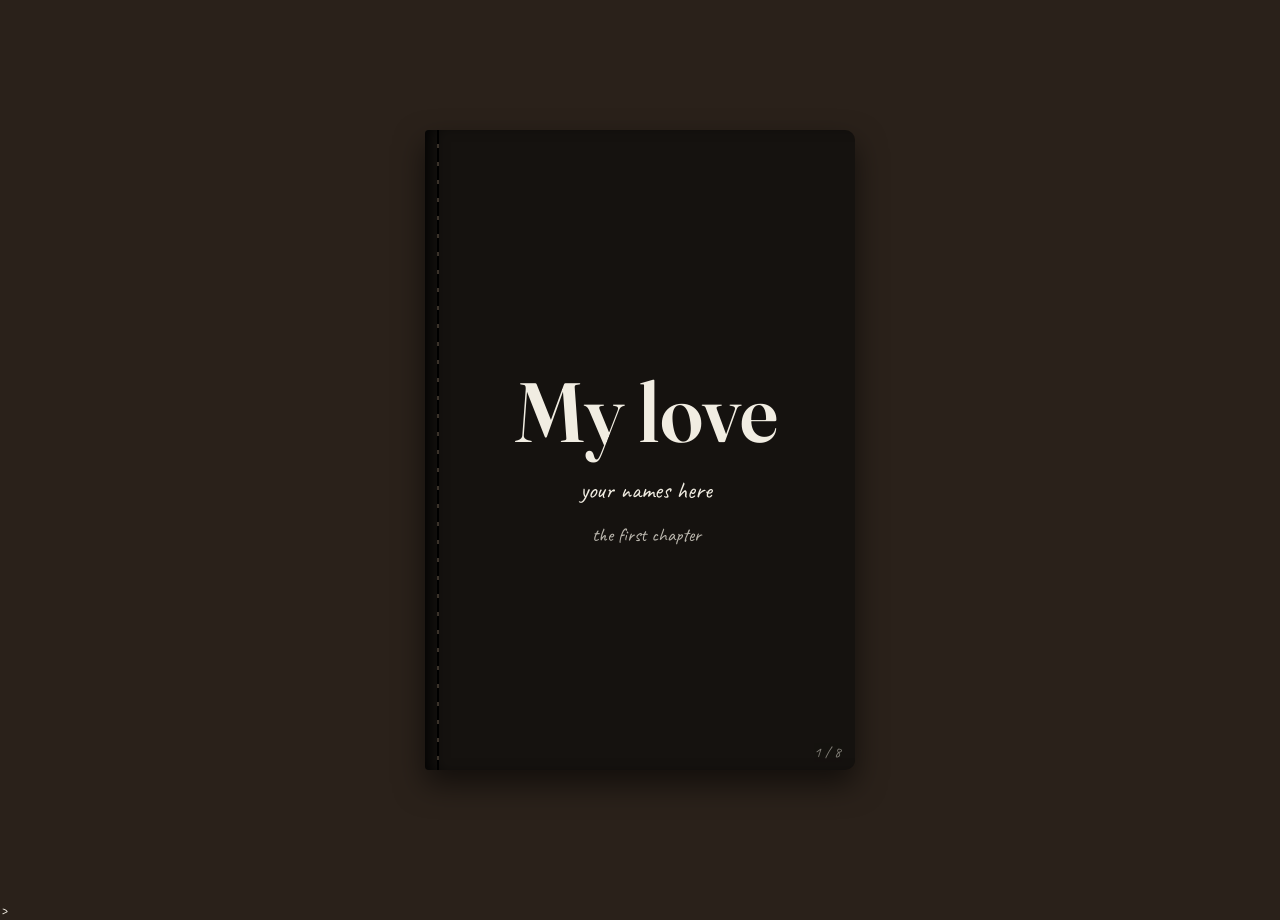
<file: index.html>
<!DOCTYPE html><html lang="en"><head><meta charset="utf-8"><title>My love</title>
<meta name="viewport" content="width=device-width, initial-scale=1, viewport-fit=cover">
<link href="https://fonts.googleapis.com/css2?family=Caveat:wght@500;700&family=Fraunces:opsz,wght@9..144,600&display=swap" rel="stylesheet">
<link rel="stylesheet" href="style.css"></head><body><main><section><div class="page"><span class="n">1 / 8</span><div class="cover"><h1>My love</h1><p class="hand">your names here</p><p class="hand sm">the first chapter</p></div></div></section><section><div class="page"><span class="n">2 / 8</span><h2>In motion</h2><div class="stack"><figure class="ph a"><img src="road-lift.jpg" alt=""></figure><figure class="ph b"><img src="road-blur.jpg" alt=""></figure></div><p class="hand note">caption: where, when, what you remember</p></div></section><section><div class="page"><span class="n">3 / 8</span><h2>Station day</h2><div class="grid"><figure class="ph a"><img src="station-tongue.jpg" alt=""></figure><figure class="ph b"><img src="station-smile.jpg" alt=""></figure><figure class="ph c"><img src="station-shoulder.jpg" alt=""></figure></div><p class="hand note">caption: the day, the station, the mood</p></div></section><section><div class="page"><span class="n">4 / 8</span><h2>Station, up close</h2><div class="stack one"><figure class="ph a big"><img src="station-close.jpg" alt=""></figure></div><p class="hand note">caption: one line only</p></div></section><section><div class="page"><span class="n">5 / 8</span><div class="stack one"><figure class="ph a big"><img src="train.jpg" alt=""></figure></div><p class="hand note">the one on the train</p></div></section><section><div class="page"><span class="n">6 / 8</span><h2>The nights apart</h2><div class="stack one"><figure class="ph a small"><img src="facetime-hearts.jpg" alt=""></figure></div><p class="hand note">caption: hearts on our cheeks</p></div></section><section><div class="page"><span class="n">7 / 8</span><div class="cover end"><h2>To be continued...</h2><p class="hand">one line about what you hope the next year looks like</p><p class="hand sm">first entry: her birthday</p></div></div></section><section><div class="page"><span class="n">8 / 8</span><div class="blank"><p class="hand sm">blank pages, add a new spread every birthday and anniversary</p></div></div></section></main></body></html>>
</file>
<file: style.css>
:root{color-scheme:dark;--desk:#2a211a;--page:#15120f;--ink:#f1ede2;--shadow:rgba(0,0,0,.55);box-sizing:border-box;padding-top:env(safe-area-inset-top,0px);padding-bottom:env(safe-area-inset-bottom,0px)}
*{box-sizing:border-box}html,body{height:100%;margin:0;background:var(--desk);font-family:Caveat,cursive;color:var(--ink)}
main{height:100%;display:flex;overflow-x:auto;scroll-snap-type:x mandatory;-webkit-overflow-scrolling:touch}
section{flex:0 0 100%;scroll-snap-align:center;display:flex;align-items:center;justify-content:center;padding:14px}
.page{position:relative;width:min(100%,430px);height:min(100%,640px);background:var(--page);border-radius:4px 10px 10px 4px;box-shadow:0 14px 30px var(--shadow),inset 14px 0 18px -10px #000;padding:34px 22px 22px 34px;display:flex;flex-direction:column;overflow:hidden}
.page::before{content:"";position:absolute;left:12px;top:0;bottom:0;width:2px;background:repeating-linear-gradient(#000 0 14px,#3a322a 14px 18px)}
.n{position:absolute;right:14px;bottom:8px;font-size:15px;opacity:.5}
h2{font-family:Fraunces,Georgia,serif;font-weight:600;font-size:22px;margin:0 0 10px;letter-spacing:.01em}
.hand{font-size:24px;margin:6px 0}.hand.sm{font-size:19px;opacity:.75}.note{margin-top:auto;font-size:20px;opacity:.85}
.cover,.end,.blank{flex:1;display:flex;flex-direction:column;justify-content:center;align-items:center;text-align:center;gap:6px}
.cover h1{font-family:Fraunces,Georgia,serif;font-size:84px;margin:0;font-weight:600}
.end h2{font-size:30px}.blank{border:2px dashed #3a322a;border-radius:6px;margin:6px 0 24px}
.stack,.grid{position:relative;flex:1;min-height:0}
.ph{margin:0;position:absolute;background:#f6f3ea;padding:7px;box-shadow:0 6px 14px var(--shadow)}
.ph img{display:block;width:100%;height:100%;object-fit:cover}
.ph::before,.ph::after{content:"";position:absolute;width:16px;height:16px;background:#0b0a09;top:-1px;left:-1px;clip-path:polygon(0 0,100% 0,0 100%)}
.ph::after{top:auto;left:auto;right:-1px;bottom:-1px;clip-path:polygon(100% 100%,0 100%,100% 0)}
.stack .a{width:62%;height:50%;left:0;top:0;transform:rotate(-3deg)}
.stack .b{width:62%;height:50%;right:0;bottom:6%;transform:rotate(2.5deg)}
.stack.one .a{width:82%;height:82%;left:9%;top:2%;transform:rotate(-1.5deg)}
.stack.one .a.small{width:54%;height:72%;left:20%}
.grid .a{width:52%;height:44%;left:0;top:0;transform:rotate(-2.5deg)}
.grid .b{width:46%;height:40%;right:0;top:8%;transform:rotate(3deg)}
.grid .c{width:56%;height:44%;left:22%;bottom:0;transform:rotate(-1deg)}
</file>
